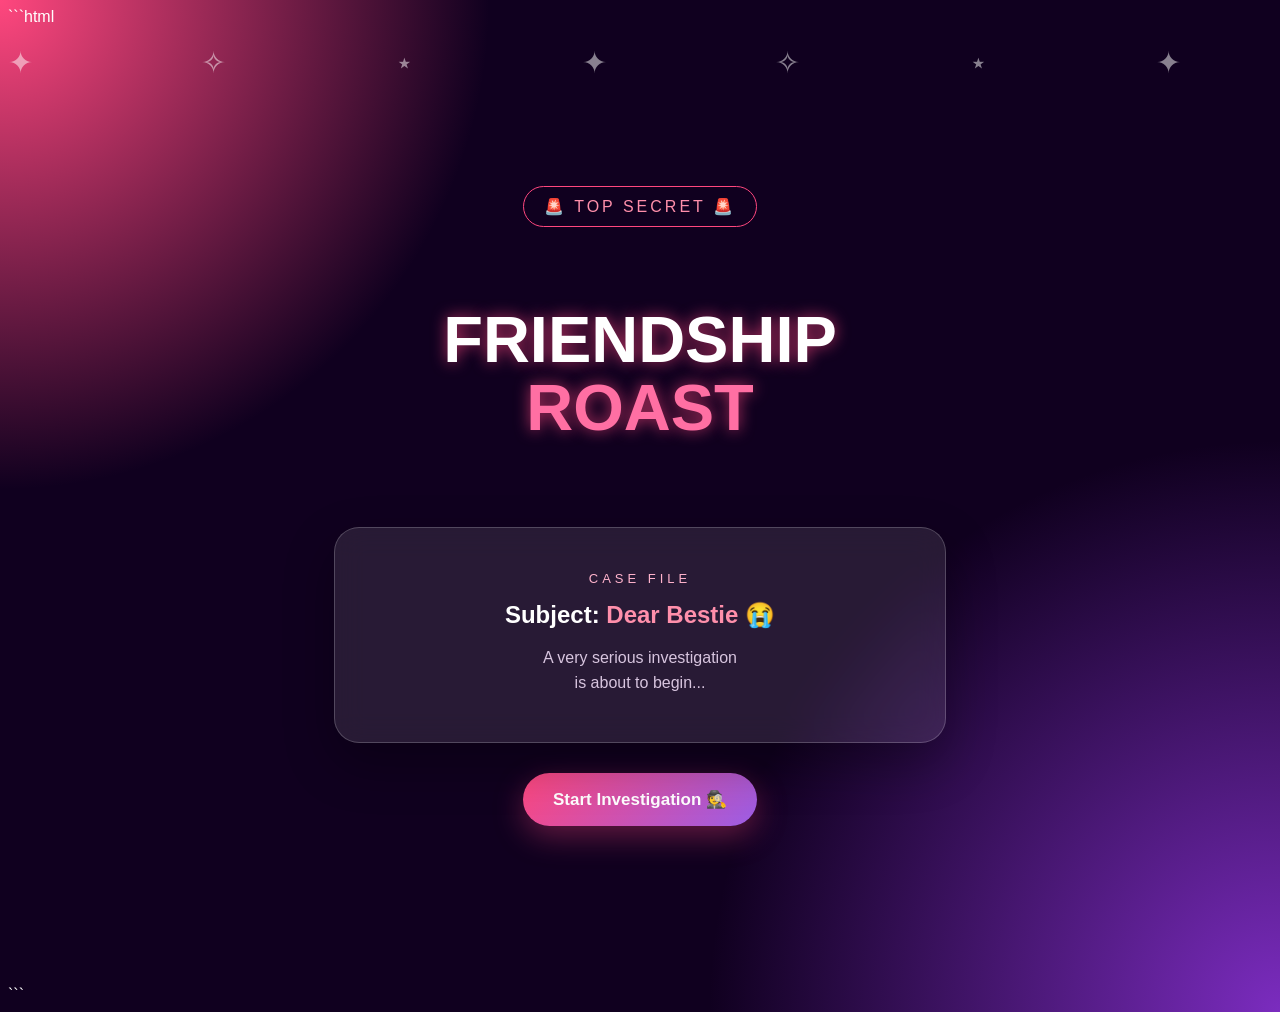
<file: index.html>
```html
<!DOCTYPE html>
<html lang="en">

<head>
    <meta charset="UTF-8">
    <meta name="viewport" content="width=device-width, initial-scale=1.0">

    <title>Friendship Roast 😂</title>

    <link rel="stylesheet" href="style.css">
</head>

<body>

    <!-- Background effects -->
    <div class="stars">✦ ✧ ⋆ ✦ ✧ ⋆ ✦</div>

    <!-- Opening Screen -->
    <section id="intro" class="screen active">

        <div class="warning">🚨 TOP SECRET 🚨</div>

        <h1>FRIENDSHIP<br><span>ROAST</span></h1>

        <div class="file-box">

            <p>CASE FILE</p>

            <h2>Subject: <span> Dear Bestie </span> 😭</h2>

            <p class="small">
                A very serious investigation<br>
                is about to begin...
            </p>

        </div>

        <button onclick="startInvestigation()">
            Start Investigation 🕵️
        </button>

    </section>


    <!-- Roast Screen -->
    <section id="roast" class="screen">

        <div class="case-number" id="caseNumber">
            CASE #01
        </div>

        <div class="emoji" id="emoji">
            📱
        </div>

        <h2 id="roastTitle">
            Reply Speed
        </h2>

        <div class="roast-card">

            <p id="roastText">
“Tumhara reply speed dekh ke lagta hai phone nahi, emergency response system chala rahi ho. 😂⚡”            </p>

        </div>

        <button onclick="nextRoast()" id="nextButton">
            Next Case 😂
        </button>

    </section>


    <!-- Final Screen -->
    <section id="final" class="screen">

        <div class="final-emoji">
            😂❤️
        </div>

        <h1>
            Okay, Okay...
            <br>
            <span>Enough Roasting!</span>
        </h1>

        <div class="final-card">

            <p>
                Jokes aside...
            </p>

            <p>
                You're genuinely one of the best
                people to have around. 🫶
            </p>

            <p>
                Thanks for all the laughs,
                random conversations,
                stupid moments and unforgettable memories.
            </p>

            <h2>
                Happy Birthday, Idiot! 😂🎂
            </h2>

            <div class="status">
                ❤️ FRIENDSHIP STATUS: UNBREAKABLE ❤️
            </div>

        </div>

        <button onclick="celebrate()">
            One Last Surprise 🎁
        </button>

    </section>


    <!-- Celebration -->
    <div id="celebration"></div>


    <script src="script.js"></script>

</body>

</html>
```
</file>
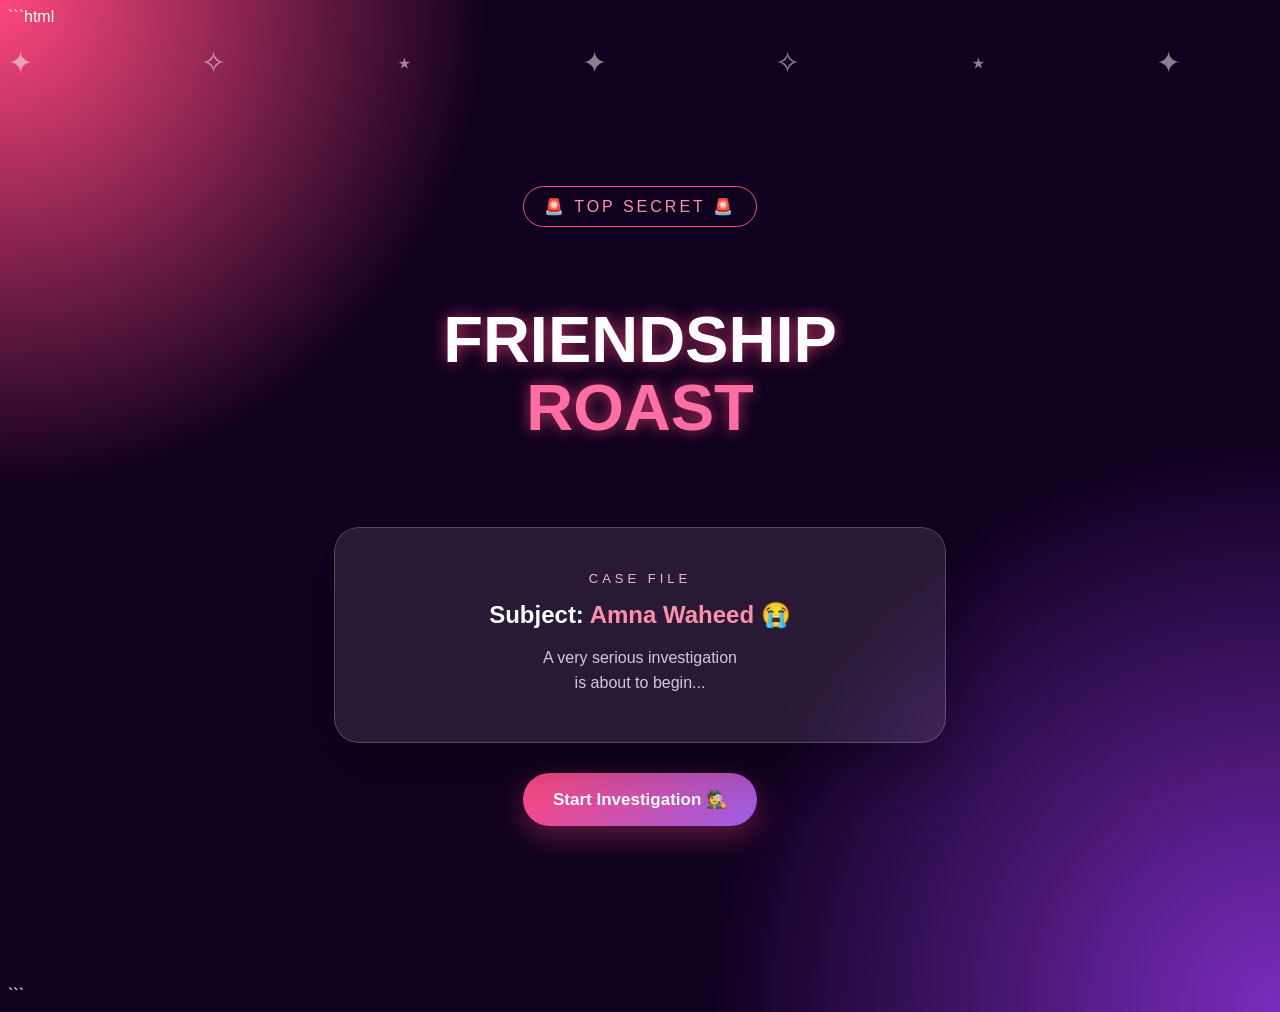
<file: intex.html>
```html
<!DOCTYPE html>
<html lang="en">

<head>
    <meta charset="UTF-8">
    <meta name="viewport" content="width=device-width, initial-scale=1.0">

    <title>Friendship Roast 😂</title>

    <link rel="stylesheet" href="style.css">
</head>

<body>

    <!-- Background effects -->
    <div class="stars">✦ ✧ ⋆ ✦ ✧ ⋆ ✦</div>

    <!-- Opening Screen -->
    <section id="intro" class="screen active">

        <div class="warning">🚨 TOP SECRET 🚨</div>

        <h1>FRIENDSHIP<br><span>ROAST</span></h1>

        <div class="file-box">

            <p>CASE FILE</p>

            <h2>Subject: <span>  Amna Waheed</span> 😭</h2>

            <p class="small">
                A very serious investigation<br>
                is about to begin...
            </p>

        </div>

        <button onclick="startInvestigation()">
            Start Investigation 🕵️
        </button>

    </section>


    <!-- Roast Screen -->
    <section id="roast" class="screen">

        <div class="case-number" id="caseNumber">
            CASE #01
        </div>

        <div class="emoji" id="emoji">
            📱
        </div>

        <h2 id="roastTitle">
            Reply Speed
        </h2>

        <div class="roast-card">

            <p id="roastText">
“Tumhara reply speed dekh ke lagta hai phone nahi, emergency response system chala rahi ho. 😂⚡”            </p>

        </div>

        <button onclick="nextRoast()" id="nextButton">
            Next Case 😂
        </button>

    </section>


    <!-- Final Screen -->
    <section id="final" class="screen">

        <div class="final-emoji">
            😂❤️
        </div>

        <h1>
            Okay, Okay...
            <br>
            <span>Enough Roasting!</span>
        </h1>

        <div class="final-card">

            <p>
                Jokes aside...
            </p>

            <p>
                You're genuinely one of the best
                people to have around. 🫶
            </p>

            <p>
                Thanks for all the laughs,
                random conversations,
                stupid moments and unforgettable memories.
            </p>

            <h2>
                Happy Birthday, Idiot! 😂🎂
            </h2>

            <div class="status">
                ❤️ FRIENDSHIP STATUS: UNBREAKABLE ❤️
            </div>

        </div>

        <button onclick="celebrate()">
            One Last Surprise 🎁
        </button>

    </section>


    <!-- Celebration -->
    <div id="celebration"></div>


    <script src="script.js"></script>

</body>

</html>
```
</file>
<file: style.css>
```css
* {
    margin: 0;
    padding: 0;
    box-sizing: border-box;
}


body {
    min-height: 100vh;

    font-family: Arial, sans-serif;

    background:
        radial-gradient(circle at top left, #ff477e, transparent 30%),
        radial-gradient(circle at bottom right, #7b2cbf, transparent 35%),
        #10001f;

    color: white;

    overflow-x: hidden;
}


/* Background */

.stars {
    position: fixed;

    width: 100%;
    top: 5%;

    font-size: 30px;
    letter-spacing: 80px;

    opacity: 0.5;

    animation: stars 3s infinite alternate;

    pointer-events: none;
}


@keyframes stars {

    from {
        opacity: 0.2;
    }

    to {
        opacity: 0.8;
    }

}


/* Screens */

.screen {

    min-height: 100vh;

    display: none;

    flex-direction: column;

    justify-content: center;

    align-items: center;

    text-align: center;

    padding: 30px;

}


.screen.active {
    display: flex;

    animation: appear 0.8s ease;
}


@keyframes appear {

    from {
        opacity: 0;
        transform: scale(0.9);
    }

    to {
        opacity: 1;
        transform: scale(1);
    }

}


/* Intro */

.warning {

    display: inline-block;

    padding: 10px 20px;

    border: 1px solid #ff477e;

    border-radius: 30px;

    color: #ff8fab;

    letter-spacing: 3px;

    margin-bottom: 25px;

}


h1 {

    font-size: 65px;

    line-height: 1.05;

    font-weight: 900;

    text-shadow:
        0 0 15px rgba(255, 71, 126, 0.7);

}


h1 span {

    color: #ff6fa3;

}


.file-box {

    width: 90%;

    max-width: 550px;

    margin: 30px 0;

    padding: 30px;

    border-radius: 25px;

    background: rgba(255,255,255,0.1);

    border: 1px solid rgba(255,255,255,0.2);

    backdrop-filter: blur(15px);

    box-shadow: 0 20px 50px rgba(0,0,0,0.3);

}


.file-box > p:first-child {

    color: #ffb3cc;

    letter-spacing: 4px;

    font-size: 13px;

}


.file-box h2 {

    margin: 15px 0;

}


.file-box h2 span {

    color: #ff8fab;

}


.small {

    color: #d8c5df;

    line-height: 1.6;

}


/* Buttons */

button {

    padding: 16px 30px;

    border: none;

    border-radius: 50px;

    background: linear-gradient(
        135deg,
        #ff477e,
        #9b5de5
    );

    color: white;

    font-size: 17px;

    font-weight: bold;

    cursor: pointer;

    box-shadow:
        0 10px 30px rgba(255, 71, 126, 0.35);

    transition: 0.3s;

}


button:hover {

    transform: scale(1.08);

    box-shadow:
        0 0 35px rgba(255, 71, 126, 0.7);

}


/* Roast */

.case-number {

    color: #ff8fab;

    letter-spacing: 4px;

    font-weight: bold;

    margin-bottom: 15px;

}


.emoji {

    font-size: 90px;

    margin-bottom: 20px;

    animation: bounce 1.5s infinite;

}


@keyframes bounce {

    50% {
        transform: translateY(-15px);
    }

}


#roastTitle {

    font-size: 38px;

    margin-bottom: 25px;

}


.roast-card {

    width: 90%;

    max-width: 600px;

    padding: 35px;

    margin-bottom: 30px;

    border-radius: 25px;

    background: rgba(255,255,255,0.1);

    border: 1px solid rgba(255,255,255,0.2);

    backdrop-filter: blur(15px);

    box-shadow:
        0 20px 50px rgba(0,0,0,0.3);

}


.roast-card p {

    font-size: 20px;

    line-height: 1.7;

    color: #f9eafa;

}


/* Final */

.final-emoji {

    font-size: 70px;

    margin-bottom: 20px;

}


.final-card {

    max-width: 650px;

    margin: 30px 0;

    padding: 35px;

    border-radius: 25px;

    background: rgba(255,255,255,0.1);

    border: 1px solid rgba(255,255,255,0.2);

    backdrop-filter: blur(15px);

}


.final-card p {

    font-size: 18px;

    line-height: 1.7;

    margin-bottom: 15px;

    color: #f9eafa;

}


.final-card h2 {

    color: #ff8fab;

    margin: 25px 0;

}


.status {

    padding: 12px;

    border-radius: 30px;

    background: rgba(255,71,126,0.15);

    color: #ffb3cc;

    font-size: 13px;

    letter-spacing: 1px;

}


/* Confetti */

.confetti {

    position: fixed;

    top: -20px;

    width: 10px;

    height: 20px;

    z-index: 100;

    animation: fall 4s linear forwards;

}


@keyframes fall {

    to {

        transform:
            translateY(110vh)
            rotate(720deg);

        opacity: 0;

    }

}


/* Mobile */

@media (max-width: 600px) {

    h1 {
        font-size: 45px;
    }

    #roastTitle {
        font-size: 30px;
    }

    .roast-card p {
        font-size: 17px;
    }

    .emoji {
        font-size: 70px;
    }

}
```
</file>
